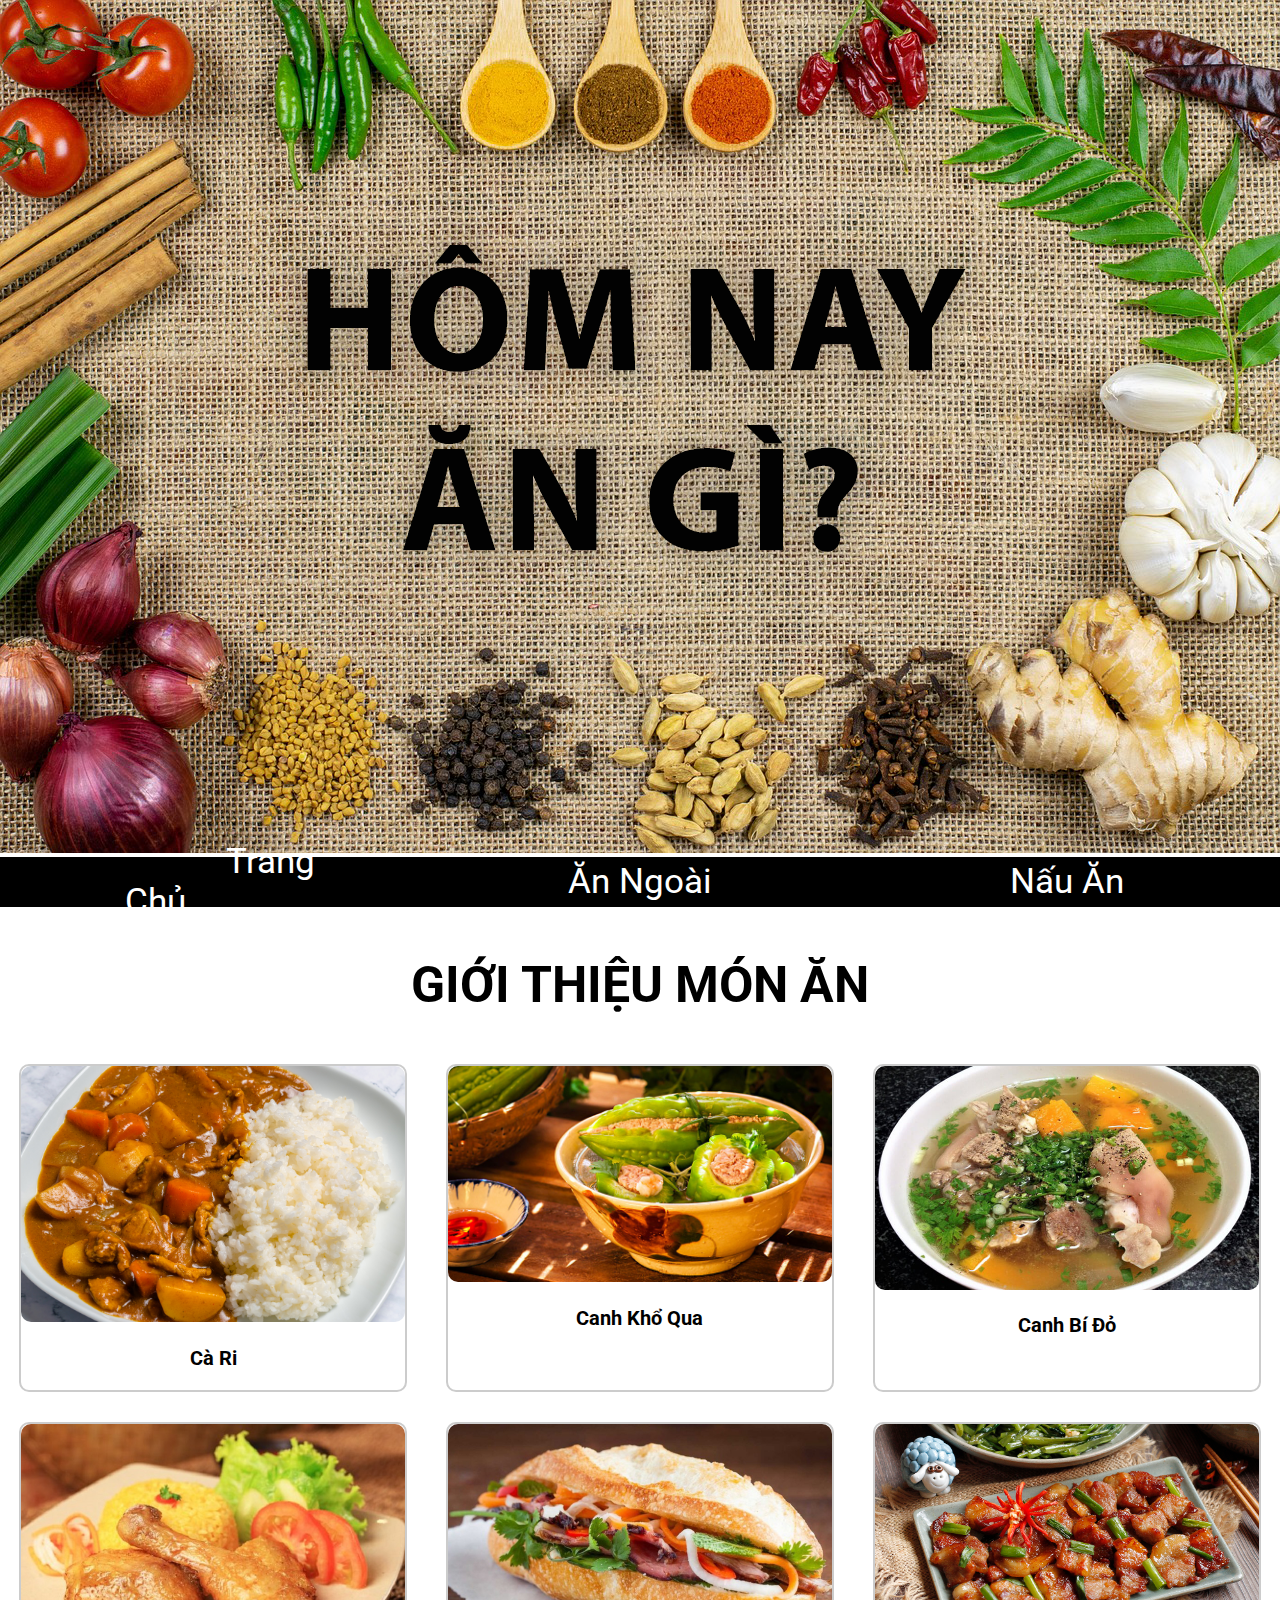
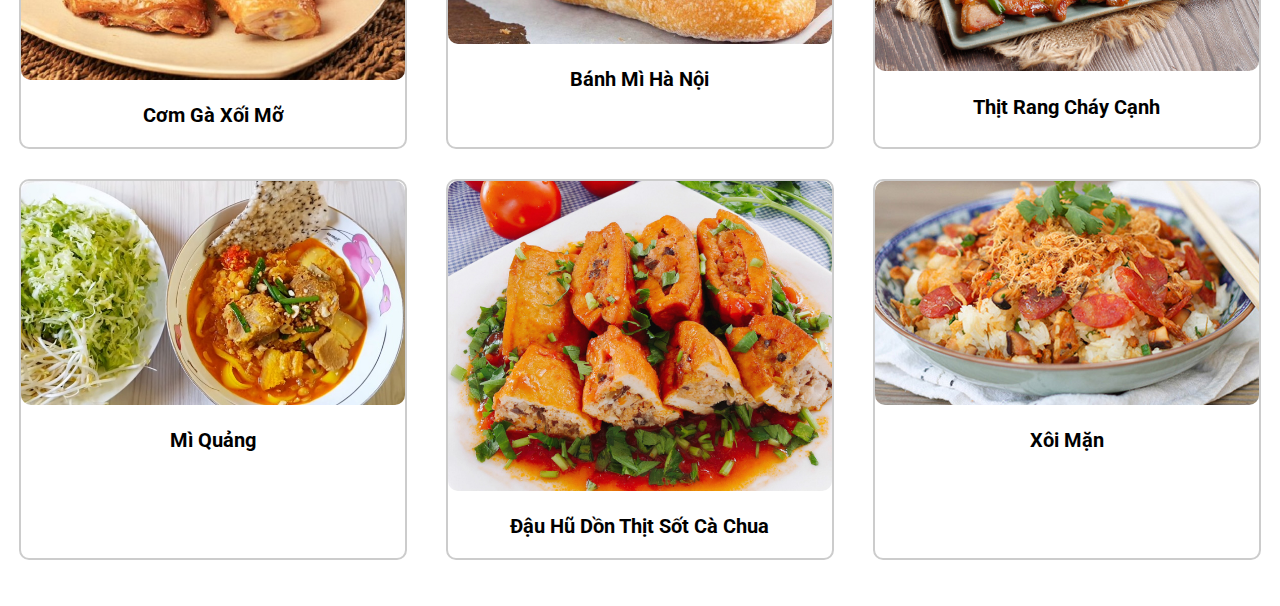
<file: index.html>
<!DOCTYPE html>
<html lang="en">
<head>
    <meta charset="UTF-8">
    <meta name="viewport" content="width=device-width, initial-scale=1.0">
    <title>HÔM NAY ĂN GÌ</title>
    <link rel="stylesheet" href="asset/css/main.css">
    <link rel="stylesheet" href="asset/css/nomalize.css">
    <link rel="stylesheet" href="asset/css/base.css">
    <link rel="stylesheet" href="asset/css/responsive.css">
    <link rel="preconnect" href="https://fonts.googleapis.com">
    <link rel="preconnect" href="https://fonts.gstatic.com" crossorigin>
    <link href="https://fonts.googleapis.com/css2?family=Roboto:ital,wght@0,100;0,300;0,400;0,500;0,700;0,900;1,100;1,300;1,400;1,500;1,700;1,900&display=swap" rel="stylesheet">
</head>
<body>
    <header>
        <div>
            <img src="asset/img/baner.png" alt="" class="banner-img">
        </div>
        <div class="nav-bar">
            <div class="btn-hov nav-bar-btn width-30"> <a href="index.html"> Trang Chủ </a> </div>
            <div class="btn-hov nav-bar-btn width-30"> <a href="outside.html"> Ăn Ngoài </a></div>
            <div class="btn-hov nav-bar-btn width-30"> <a href="inside.html"> Nấu Ăn </a></div>
        </div>
    </header>
    <body>
        <div class="main-content">
            <h1 class="head-text"> GIỚI THIỆU MÓN ĂN </h1>
            <div class="intro-img">
               <ul class="danh-sach">
                <li class="contain">
                    <img class="img-size" src="asset/img/curry.jpg" alt="">
                    <p> Cà Ri </p>
                </li>
                <li class="contain">
                    <img class="img-size" src="asset/img/canh_kho_qua.jpg" alt="">
                    <p> Canh Khổ Qua </p>
                </li>
                <li class="contain">
                    <img class="img-size" src="asset/img/canh_bi_do.jpg" alt="">
                    <p> Canh Bí Đỏ </p>
                </li>
                <li class="contain">
                    <img class="img-size" src="asset/img/com_ga_xoi_mo.jpg" alt="">
                    <p> Cơm Gà Xối Mỡ </p>
                </li>
                <li class="contain">
                    <img class="img-size" src="asset/img/banh_mi_hanoi.jpeg" alt="">
                    <p> Bánh Mì Hà Nội </p>
                </li>
                <li class="contain">
                    <img class="img-size" src="asset/img/thit_chay_canh.jpg" alt="">
                    <p> Thịt Rang Cháy Cạnh</p>
                </li>
                <li class="contain">
                    <img class="img-size" src="asset/img/mi_quang.jpg" alt="">
                    <p> Mì Quảng </p>
                </li>
                <li class="contain">
                    <img class="img-size" src="asset/img/dau_hu_sot.jpg" alt="">
                    <p> Đậu Hũ Dồn Thịt Sốt Cà Chua </p>
                </li>
                <li class="contain">
                    <img class="img-size" src="asset/img/xoi_man.jpg" alt="">
                    <p> Xôi Mặn </p>
                </li>
               </ul>
            </div>
        </div>
    </body>
    <footer></footer>
</body>
</html>
</file>
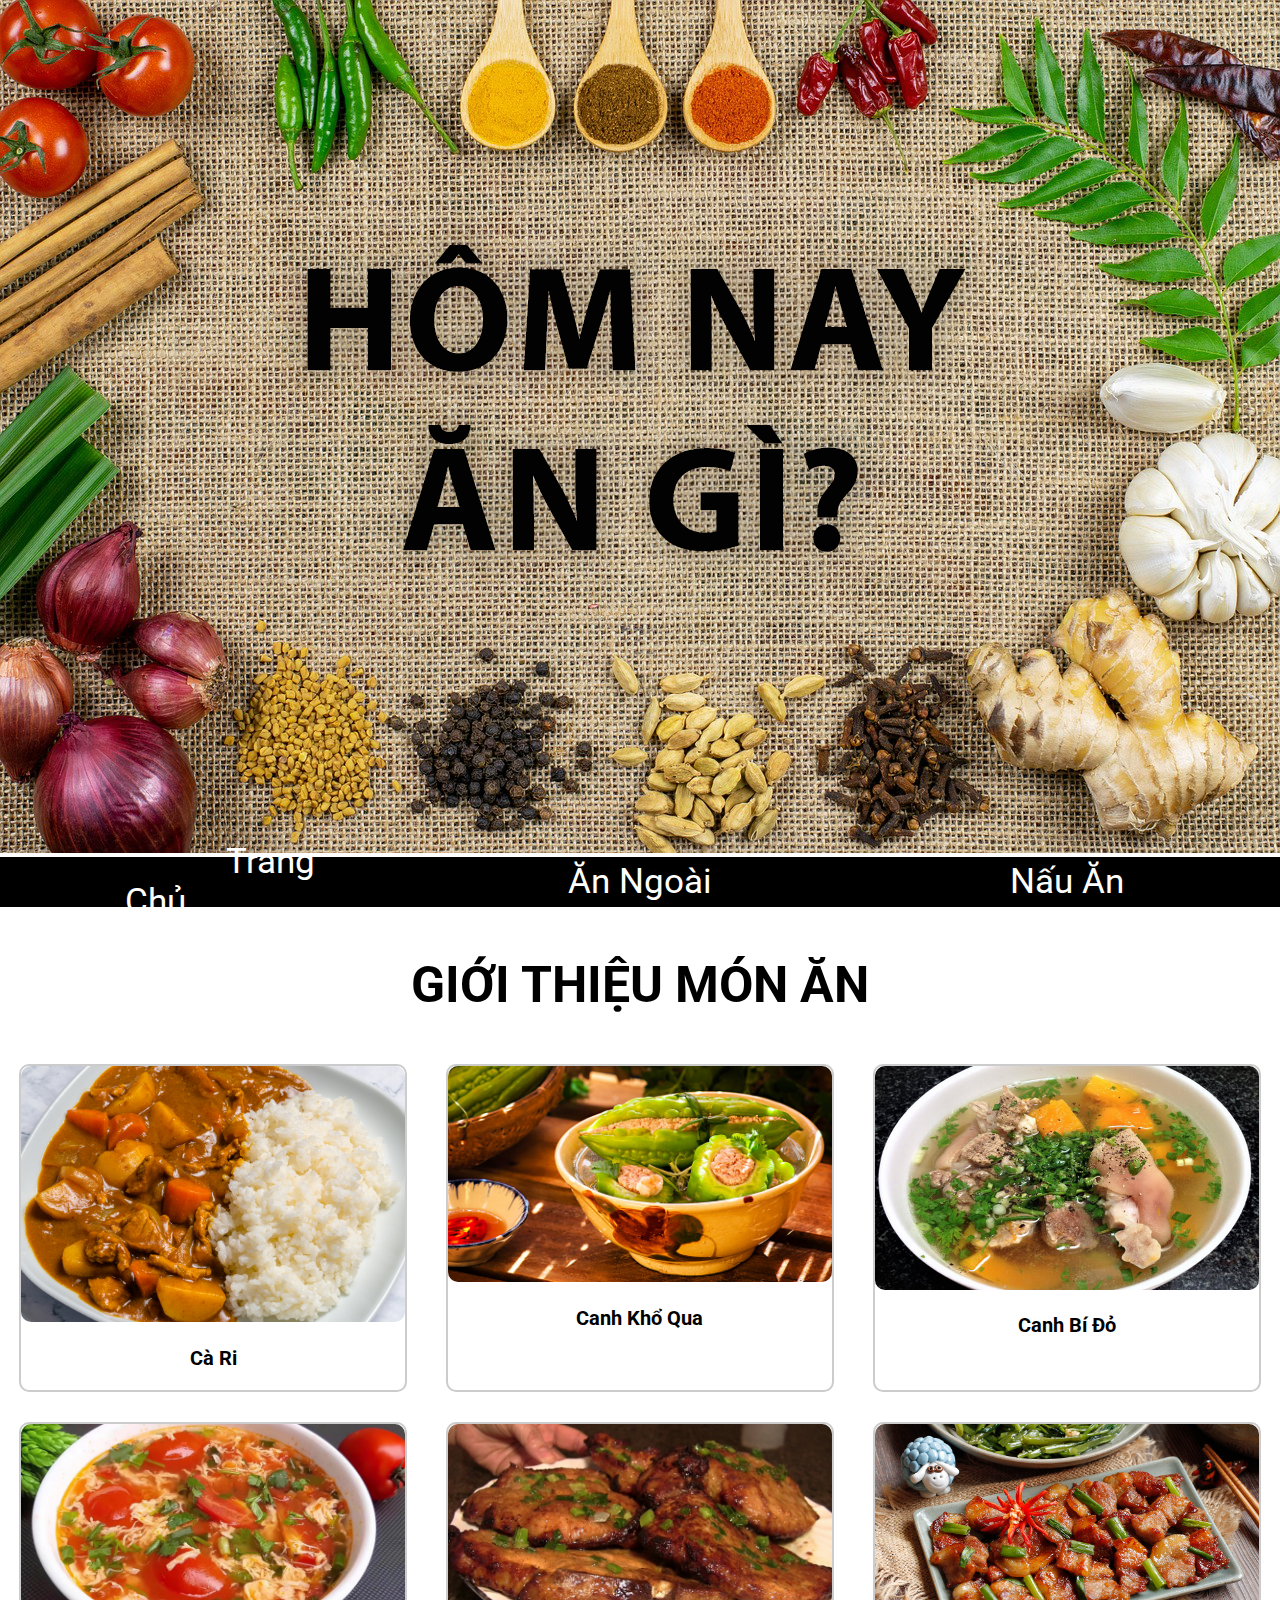
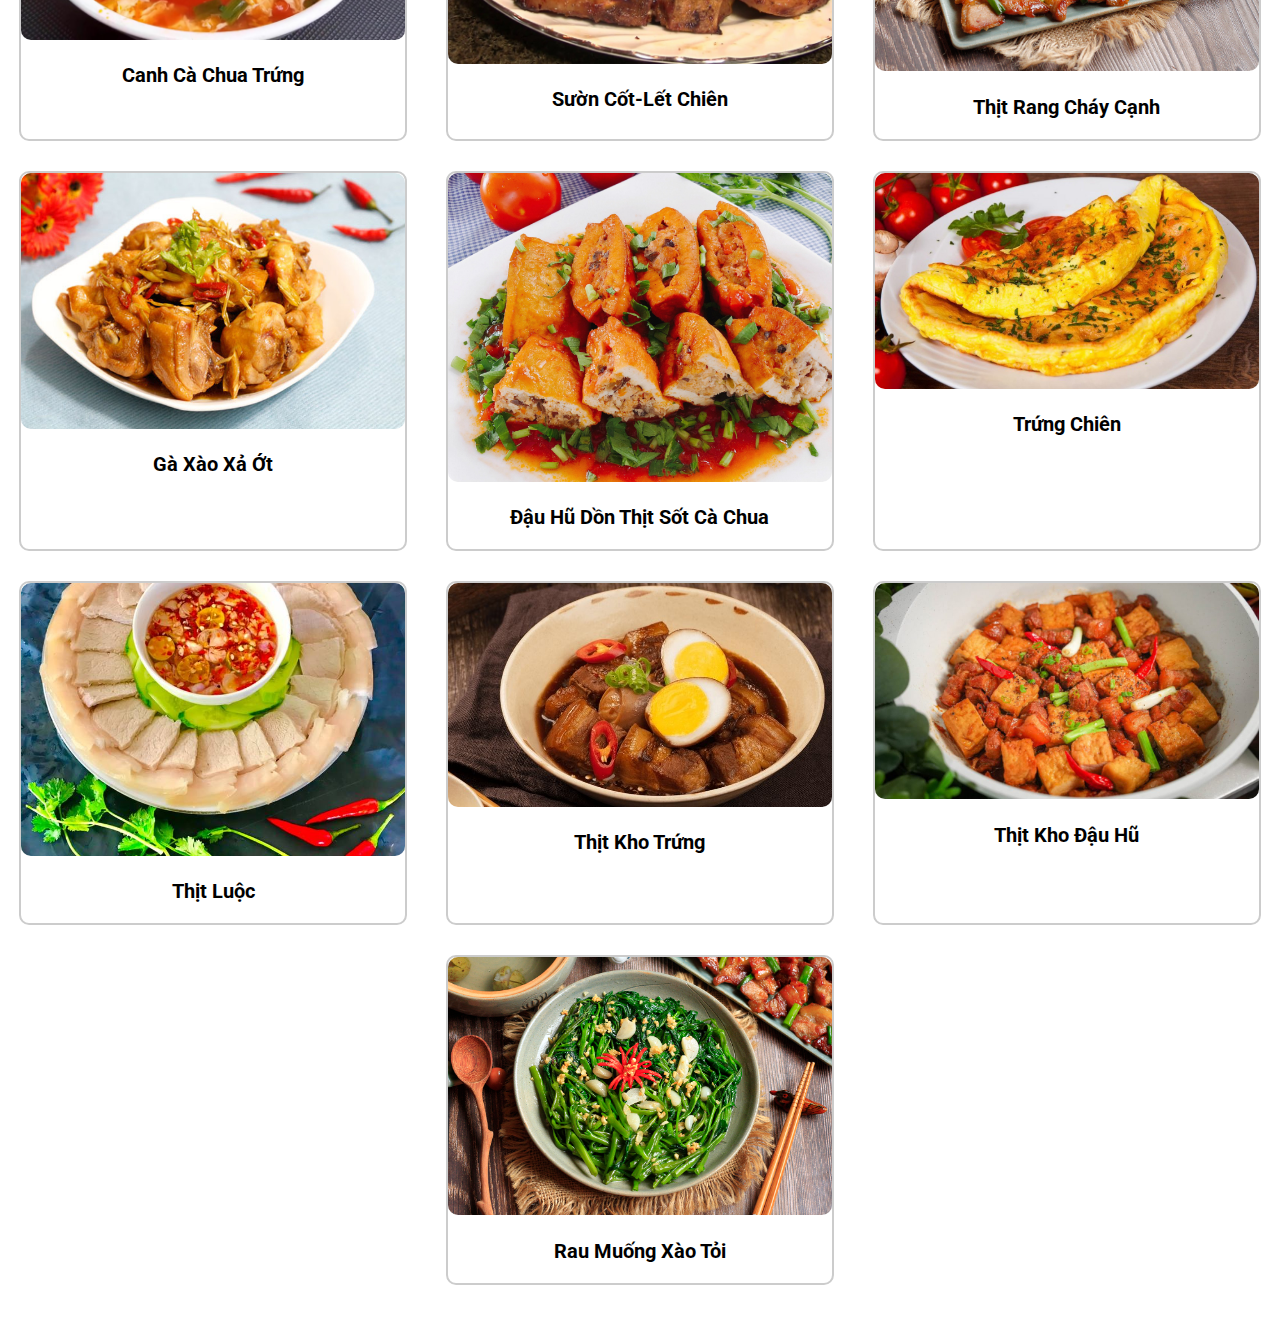
<file: inside.html>
<!DOCTYPE html>
<html lang="en">
<head>
    <meta charset="UTF-8">
    <meta name="viewport" content="width=device-width, initial-scale=1.0">
    <title>HÔM NAY ĂN GÌ</title>
    <link rel="stylesheet" href="asset/css/main.css">
    <link rel="stylesheet" href="asset/css/nomalize.css">
    <link rel="stylesheet" href="asset/css/base.css">
    <link rel="stylesheet" href="asset/css/responsive.css">
    <link rel="preconnect" href="https://fonts.googleapis.com">
    <link rel="preconnect" href="https://fonts.gstatic.com" crossorigin>
    <link href="https://fonts.googleapis.com/css2?family=Roboto:ital,wght@0,100;0,300;0,400;0,500;0,700;0,900;1,100;1,300;1,400;1,500;1,700;1,900&display=swap" rel="stylesheet">
</head>
<body>
    <header>
        <div>
            <img src="asset/img/baner.png" alt="" class="banner-img">
        </div>
        <div class="nav-bar">
            <div class="btn-hov nav-bar-btn width-30"> <a href="index.html"> Trang Chủ </a> </div>
            <div class="btn-hov nav-bar-btn width-30"> <a href="outside.html"> Ăn Ngoài </a></div>
            <div class="btn-hov nav-bar-btn width-30"> <a href="inside.html"> Nấu Ăn </a></div>
        </div>
    </header>
    <body>
        <div class="main-content">
            <h1 class="head-text"> GIỚI THIỆU MÓN ĂN </h1>
            <div class="intro-img">
               <ul class="danh-sach">
                <li class="contain">
                    <img class="img-size" src="asset/img/curry.jpg" alt="">
                    <p> Cà Ri </p>
                </li>
                <li class="contain">
                    <img class="img-size" src="asset/img/canh_kho_qua.jpg" alt="">
                    <p> Canh Khổ Qua </p>
                </li>
                <li class="contain">
                    <img class="img-size" src="asset/img/canh_bi_do.jpg" alt="">
                    <p> Canh Bí Đỏ </p>
                </li>
                <li class="contain">
                    <img class="img-size" src="asset/img/canh_ca_chua.jpg" alt="">
                    <p> Canh Cà Chua Trứng </p>
                </li>
                <li class="contain">
                    <img class="img-size" src="asset/img/cotlet_chien.jpg" alt="">
                    <p> Sườn Cốt-Lết Chiên </p>
                </li>
                <li class="contain">
                    <img class="img-size" src="asset/img/thit_chay_canh.jpg" alt="">
                    <p> Thịt Rang Cháy Cạnh </p>
                </li>
                <li class="contain">
                    <img class="img-size" src="asset/img/ga_xao_xa_ot.jpg" alt="">
                    <p> Gà Xào Xả Ớt </p>
                </li>
                <li class="contain">
                    <img class="img-size" src="asset/img/dau_hu_sot.jpg" alt="">
                    <p> Đậu Hũ Dồn Thịt Sốt Cà Chua </p>
                </li>
                <li class="contain">
                    <img class="img-size" src="asset/img/trung_chien.jpg" alt="">
                    <p> Trứng Chiên </p>
                </li>
                <li class="contain">
                    <img class="img-size" src="asset/img/thit_luoc.jpg" alt="">
                    <p> Thịt Luộc </p>
                </li>
                <li class="contain">
                    <img class="img-size" src="asset/img/thit_kho_trung.jpg" alt="">
                    <p> Thịt Kho Trứng </p>
                </li>
                <li class="contain">
                    <img class="img-size" src="asset/img/thit_kho_dau_hu.jpg" alt="">
                    <p> Thịt Kho Đậu Hũ </p>
                </li>
                <li class="contain">
                    <img class="img-size" src="asset/img/rau_muong_xao.jpg" alt="">
                    <p> Rau Muống Xào Tỏi </p>
                </li>
               </ul>
            </div>
        </div>
    </body>
</body>
</html>
</file>
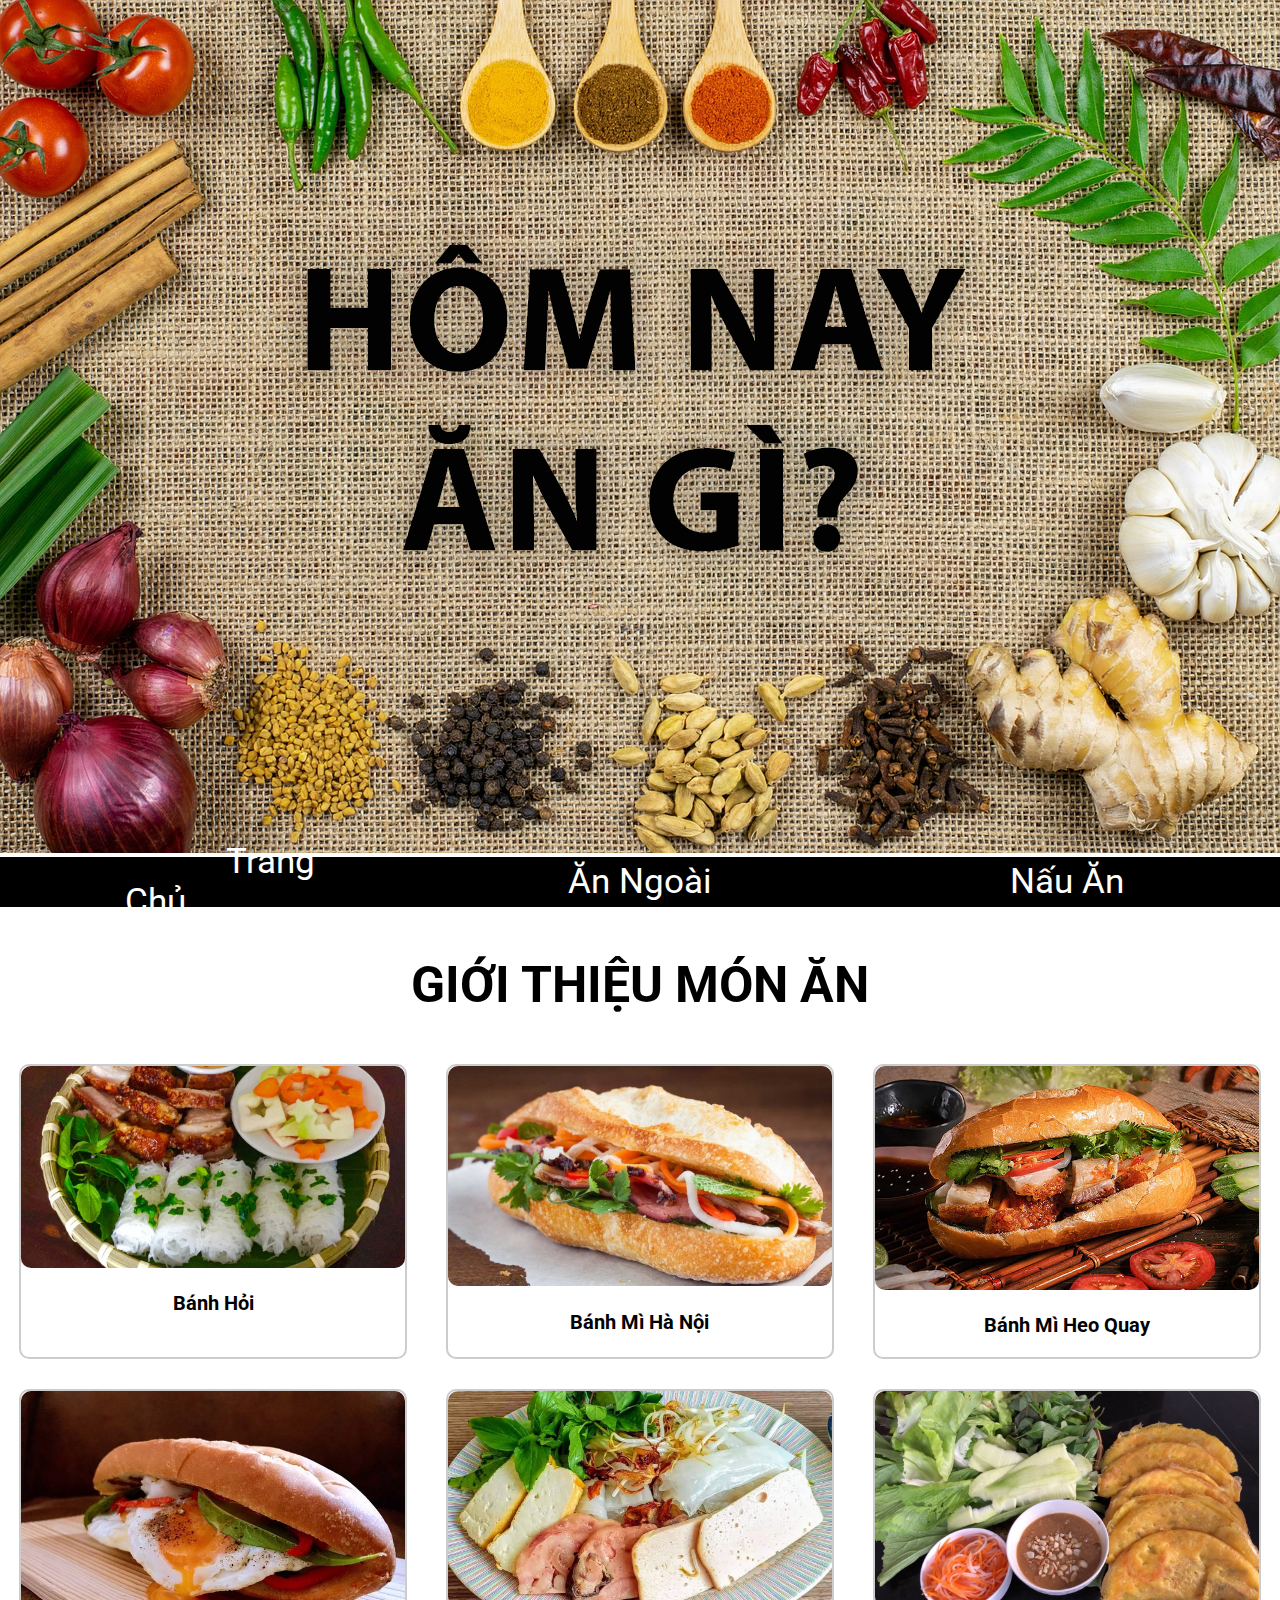
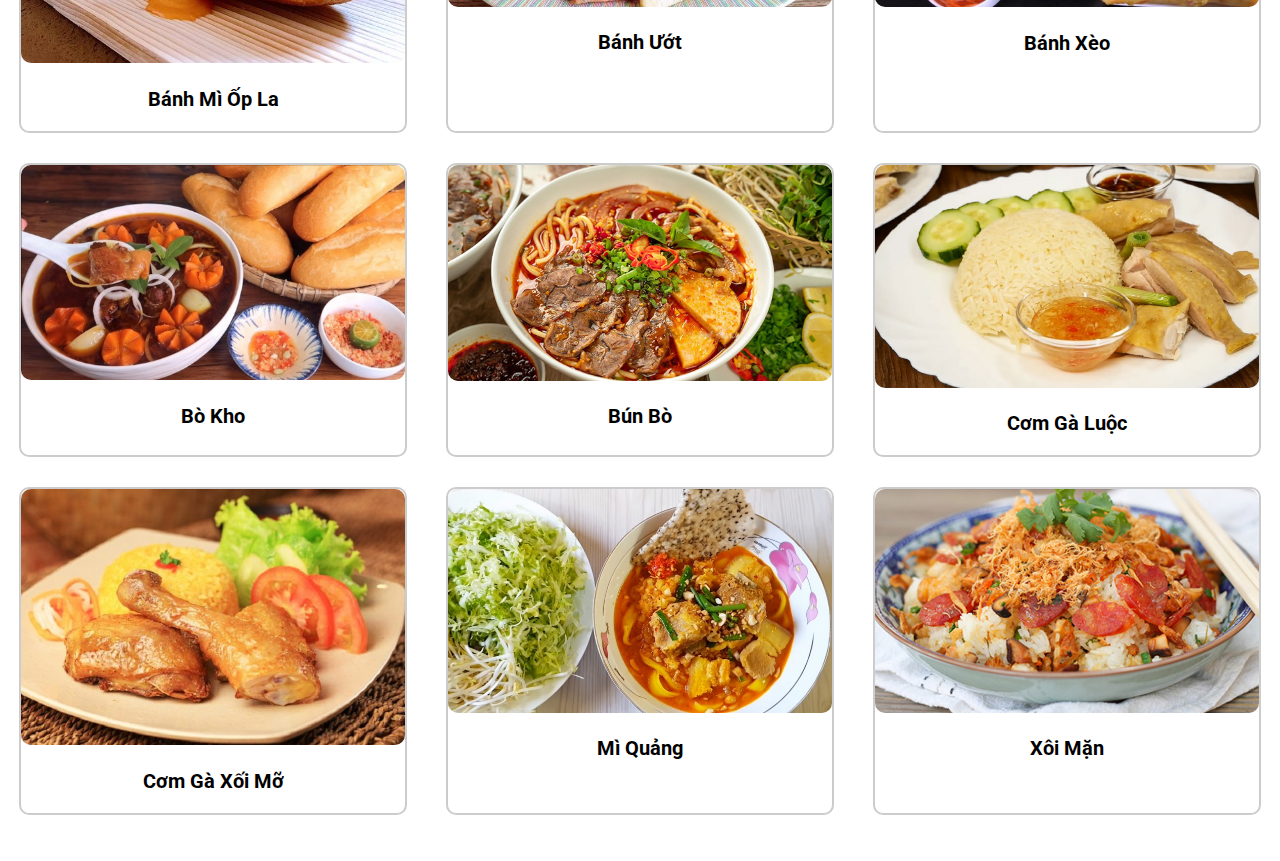
<file: outside.html>
<!DOCTYPE html>
<html lang="en">
<head>
    <meta charset="UTF-8">
    <meta name="viewport" content="width=device-width, initial-scale=1.0">
    <title>HÔM NAY ĂN GÌ</title>
    <link rel="stylesheet" href="asset/css/main.css">
    <link rel="stylesheet" href="asset/css/nomalize.css">
    <link rel="stylesheet" href="asset/css/base.css">
    <link rel="stylesheet" href="asset/css/responsive.css">
    <link rel="preconnect" href="https://fonts.googleapis.com">
    <link rel="preconnect" href="https://fonts.gstatic.com" crossorigin>
    <link href="https://fonts.googleapis.com/css2?family=Roboto:ital,wght@0,100;0,300;0,400;0,500;0,700;0,900;1,100;1,300;1,400;1,500;1,700;1,900&display=swap" rel="stylesheet">
</head>
<body>
    <header>
        <div>
            <img src="asset/img/baner.png" alt="" class="banner-img">
        </div>
        <div class="nav-bar">
            <div class="btn-hov nav-bar-btn width-30"> <a href="index.html"> Trang Chủ </a> </div>
            <div class="btn-hov nav-bar-btn width-30"> <a href="outside.html"> Ăn Ngoài </a></div>
            <div class="btn-hov nav-bar-btn width-30"> <a href="inside.html"> Nấu Ăn </a></div>
        </div>
    </header>
    <body>
        <div class="main-content">
            <h1 class="head-text"> GIỚI THIỆU MÓN ĂN </h1>
            <div class="intro-img">
               <ul class="danh-sach">
                <li class="contain">
                    <img class="img-size" src="asset/img/banh_hoi.jpg" alt="">
                    <p> Bánh Hỏi </p>
                </li>
                <li class="contain">
                    <img class="img-size" src="asset/img/banh_mi_hanoi.jpeg" alt="">
                    <p> Bánh Mì Hà Nội </p>
                </li>
                <li class="contain">
                    <img class="img-size" src="asset/img/banh_mi_heo_quay.jpg" alt="">
                    <p> Bánh Mì Heo Quay </p>
                </li>
                <li class="contain">
                    <img class="img-size" src="asset/img/banh_mi_opla.jpg" alt="">
                    <p> Bánh Mì Ốp La </p>
                </li>
                <li class="contain">
                    <img class="img-size" src="asset/img/banh_uot.jpg" alt="">
                    <p> Bánh Ướt </p>
                </li>
                <li class="contain">
                    <img class="img-size" src="asset/img/banh_xeo.jpg" alt="">
                    <p> Bánh Xèo </p>
                </li>
                <li class="contain">
                    <img class="img-size" src="asset/img/bo_kho.jpg" alt="">
                    <p> Bò Kho </p>
                </li>
                <li class="contain">
                    <img class="img-size" src="asset/img/bun_bo.jpg" alt="">
                    <p> Bún Bò </p>
                </li>
                <li class="contain">
                    <img class="img-size" src="asset/img/com_ga_luoc.jpg" alt="">
                    <p> Cơm Gà Luộc </p>
                </li>
                <li class="contain">
                    <img class="img-size" src="asset/img/com_ga_xoi_mo.jpg" alt="">
                    <p> Cơm Gà Xối Mỡ </p>
                </li>
                <li class="contain">
                    <img class="img-size" src="asset/img/mi_quang.jpg" alt="">
                    <p> Mì Quảng </p>
                </li>
                <li class="contain">
                    <img class="img-size" src="asset/img/xoi_man.jpg" alt="">
                    <p> Xôi Mặn </p>
                </li>
               </ul>
            </div>
        </div>
    </body>
</body>
</html>
</file>
<file: asset/css/main.css>
.banner-img {
   height: auto;
   width: 100%;
}
.nav-bar {
    display: flex;
    justify-content: space-around;
    text-align: center;
    align-items: center;
    font-size: 35px;
    height: 50px;
    background-color: #000;
    width: 100%;
}
.btn-hov:hover {
    background-color: #ccc;
    border-radius: 5px;
}
.nav-bar a {
    text-decoration: none;
    color: #fff;
    padding: 0 30%;
}
.nav-bar a:hover {
    color: #000;
}
.head-text {
    font-size: 50px;
    color: #000;
    text-align: center;
    margin-top: 50px;
}
.danh-sach {
    display: flex;
    justify-content: space-around;
    flex-wrap: wrap;
    padding: 0;
    list-style: none;
}
.intro-img {
    display: flex;
    flex-wrap: wrap;
    justify-content: space-around;

}
.contain {
    border: #ccc 2px solid;
    border-radius: 10px;
    width: 30%;
    margin-bottom: 30px;
}
.contain > p {
    display: flex;
    font-size: 20px;
    color: #000;
    font-weight: bold;
    justify-content: center;
    align-items: center;
}
.img-size {
    border-radius: 10px;
    width: 100%;
    height: auto;
}
</file>
<file: asset/css/base.css>
.width-30 {
    width: 30%;
}
html {
    font-family: 'Roboto', sans-serif;
}
</file>
<file: asset/css/responsive.css>
@media (max-width: 740px) {
    .head-text {
        font-size: 35px;
    }
    .nav-bar a {
        padding: 0;
    }
    .nav-bar {
        font-size: 20px;
    }
    .contain > p {
        font-size: 8px;
    }
}

@media (min-width: 741px) and (max-width: 1200px) {
    .nav-bar a {
        padding: 0;
    }
}
</file>
<file: asset/css/nomalize.css>
/*! normalize.css v8.0.1 | MIT License | github.com/necolas/normalize.css */

/* Document
   ========================================================================== */

/**
 * 1. Correct the line height in all browsers.
 * 2. Prevent adjustments of font size after orientation changes in iOS.
 */

 html {
    line-height: 1.15; /* 1 */
    -webkit-text-size-adjust: 100%; /* 2 */
  }
  
  /* Sections
     ========================================================================== */
  
  /**
   * Remove the margin in all browsers.
   */
  
  body {
    margin: 0;
  }
  
  /**
   * Render the `main` element consistently in IE.
   */
  
  main {
    display: block;
  }
  
  /**
   * Correct the font size and margin on `h1` elements within `section` and
   * `article` contexts in Chrome, Firefox, and Safari.
   */
  
  h1 {
    font-size: 2em;
    margin: 0.67em 0;
  }
  
  /* Grouping content
     ========================================================================== */
  
  /**
   * 1. Add the correct box sizing in Firefox.
   * 2. Show the overflow in Edge and IE.
   */
  
  hr {
    box-sizing: content-box; /* 1 */
    height: 0; /* 1 */
    overflow: visible; /* 2 */
  }
  
  /**
   * 1. Correct the inheritance and scaling of font size in all browsers.
   * 2. Correct the odd `em` font sizing in all browsers.
   */
  
  pre {
    font-family: monospace, monospace; /* 1 */
    font-size: 1em; /* 2 */
  }
  
  /* Text-level semantics
     ========================================================================== */
  
  /**
   * Remove the gray background on active links in IE 10.
   */
  
  a {
    background-color: transparent;
  }
  
  /**
   * 1. Remove the bottom border in Chrome 57-
   * 2. Add the correct text decoration in Chrome, Edge, IE, Opera, and Safari.
   */
  
  abbr[title] {
    border-bottom: none; /* 1 */
    text-decoration: underline; /* 2 */
    text-decoration: underline dotted; /* 2 */
  }
  
  /**
   * Add the correct font weight in Chrome, Edge, and Safari.
   */
  
  b,
  strong {
    font-weight: bolder;
  }
  
  /**
   * 1. Correct the inheritance and scaling of font size in all browsers.
   * 2. Correct the odd `em` font sizing in all browsers.
   */
  
  code,
  kbd,
  samp {
    font-family: monospace, monospace; /* 1 */
    font-size: 1em; /* 2 */
  }
  
  /**
   * Add the correct font size in all browsers.
   */
  
  small {
    font-size: 80%;
  }
  
  /**
   * Prevent `sub` and `sup` elements from affecting the line height in
   * all browsers.
   */
  
  sub,
  sup {
    font-size: 75%;
    line-height: 0;
    position: relative;
    vertical-align: baseline;
  }
  
  sub {
    bottom: -0.25em;
  }
  
  sup {
    top: -0.5em;
  }
  
  /* Embedded content
     ========================================================================== */
  
  /**
   * Remove the border on images inside links in IE 10.
   */
  
  img {
    border-style: none;
  }
  
  /* Forms
     ========================================================================== */
  
  /**
   * 1. Change the font styles in all browsers.
   * 2. Remove the margin in Firefox and Safari.
   */
  
  button,
  input,
  optgroup,
  select,
  textarea {
    font-family: inherit; /* 1 */
    font-size: 100%; /* 1 */
    line-height: 1.15; /* 1 */
    margin: 0; /* 2 */
  }
  
  /**
   * Show the overflow in IE.
   * 1. Show the overflow in Edge.
   */
  
  button,
  input { /* 1 */
    overflow: visible;
  }
  
  /**
   * Remove the inheritance of text transform in Edge, Firefox, and IE.
   * 1. Remove the inheritance of text transform in Firefox.
   */
  
  button,
  select { /* 1 */
    text-transform: none;
  }
  
  /**
   * Correct the inability to style clickable types in iOS and Safari.
   */
  
  button,
  [type="button"],
  [type="reset"],
  [type="submit"] {
    -webkit-appearance: button;
  }
  
  /**
   * Remove the inner border and padding in Firefox.
   */
  
  button::-moz-focus-inner,
  [type="button"]::-moz-focus-inner,
  [type="reset"]::-moz-focus-inner,
  [type="submit"]::-moz-focus-inner {
    border-style: none;
    padding: 0;
  }
  
  /**
   * Restore the focus styles unset by the previous rule.
   */
  
  button:-moz-focusring,
  [type="button"]:-moz-focusring,
  [type="reset"]:-moz-focusring,
  [type="submit"]:-moz-focusring {
    outline: 1px dotted ButtonText;
  }
  
  /**
   * Correct the padding in Firefox.
   */
  
  fieldset {
    padding: 0.35em 0.75em 0.625em;
  }
  
  /**
   * 1. Correct the text wrapping in Edge and IE.
   * 2. Correct the color inheritance from `fieldset` elements in IE.
   * 3. Remove the padding so developers are not caught out when they zero out
   *    `fieldset` elements in all browsers.
   */
  
  legend {
    box-sizing: border-box; /* 1 */
    color: inherit; /* 2 */
    display: table; /* 1 */
    max-width: 100%; /* 1 */
    padding: 0; /* 3 */
    white-space: normal; /* 1 */
  }
  
  /**
   * Add the correct vertical alignment in Chrome, Firefox, and Opera.
   */
  
  progress {
    vertical-align: baseline;
  }
  
  /**
   * Remove the default vertical scrollbar in IE 10+.
   */
  
  textarea {
    overflow: auto;
  }
  
  /**
   * 1. Add the correct box sizing in IE 10.
   * 2. Remove the padding in IE 10.
   */
  
  [type="checkbox"],
  [type="radio"] {
    box-sizing: border-box; /* 1 */
    padding: 0; /* 2 */
  }
  
  /**
   * Correct the cursor style of increment and decrement buttons in Chrome.
   */
  
  [type="number"]::-webkit-inner-spin-button,
  [type="number"]::-webkit-outer-spin-button {
    height: auto;
  }
  
  /**
   * 1. Correct the odd appearance in Chrome and Safari.
   * 2. Correct the outline style in Safari.
   */
  
  [type="search"] {
    -webkit-appearance: textfield; /* 1 */
    outline-offset: -2px; /* 2 */
  }
  
  /**
   * Remove the inner padding in Chrome and Safari on macOS.
   */
  
  [type="search"]::-webkit-search-decoration {
    -webkit-appearance: none;
  }
  
  /**
   * 1. Correct the inability to style clickable types in iOS and Safari.
   * 2. Change font properties to `inherit` in Safari.
   */
  
  ::-webkit-file-upload-button {
    -webkit-appearance: button; /* 1 */
    font: inherit; /* 2 */
  }
  
  /* Interactive
     ========================================================================== */
  
  /*
   * Add the correct display in Edge, IE 10+, and Firefox.
   */
  
  details {
    display: block;
  }
  
  /*
   * Add the correct display in all browsers.
   */
  
  summary {
    display: list-item;
  }
  
  /* Misc
     ========================================================================== */
  
  /**
   * Add the correct display in IE 10+.
   */
  
  template {
    display: none;
  }
  
  /**
   * Add the correct display in IE 10.
   */
  
  [hidden] {
    display: none;
  }
</file>
